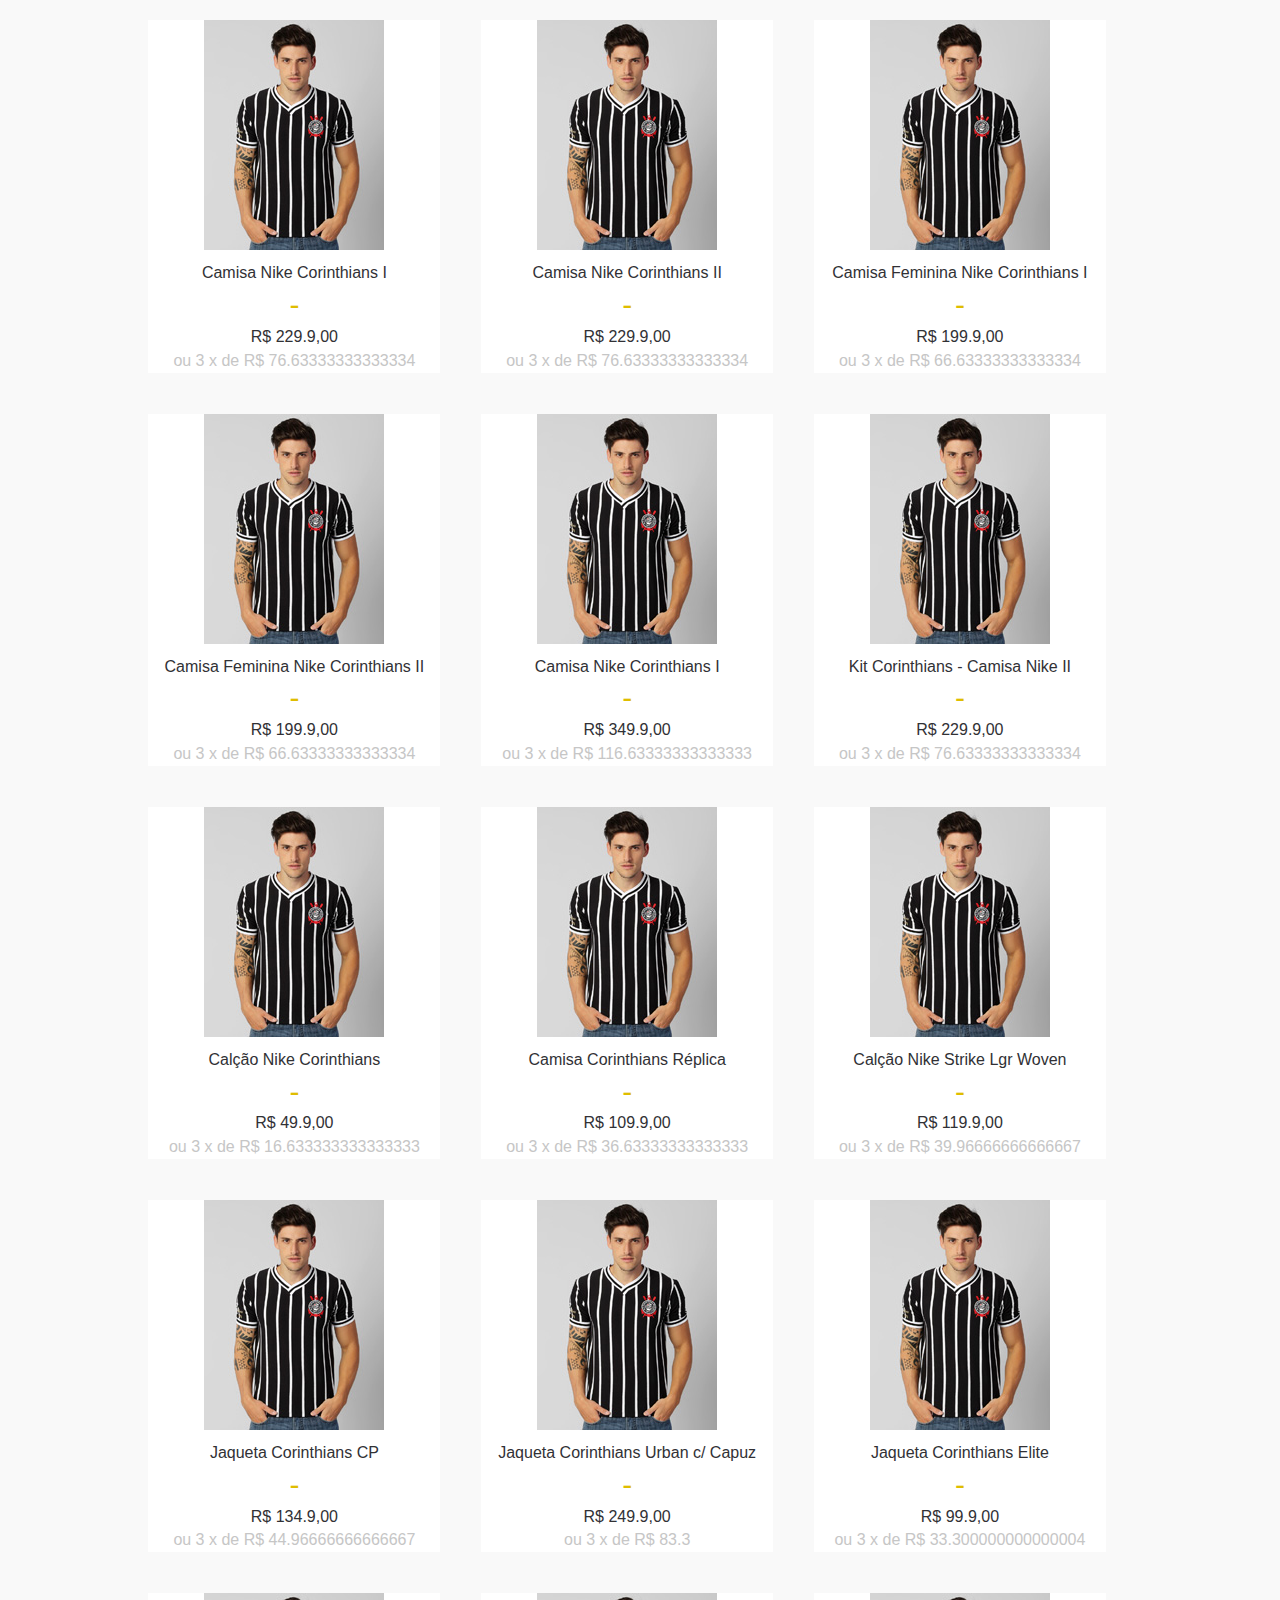
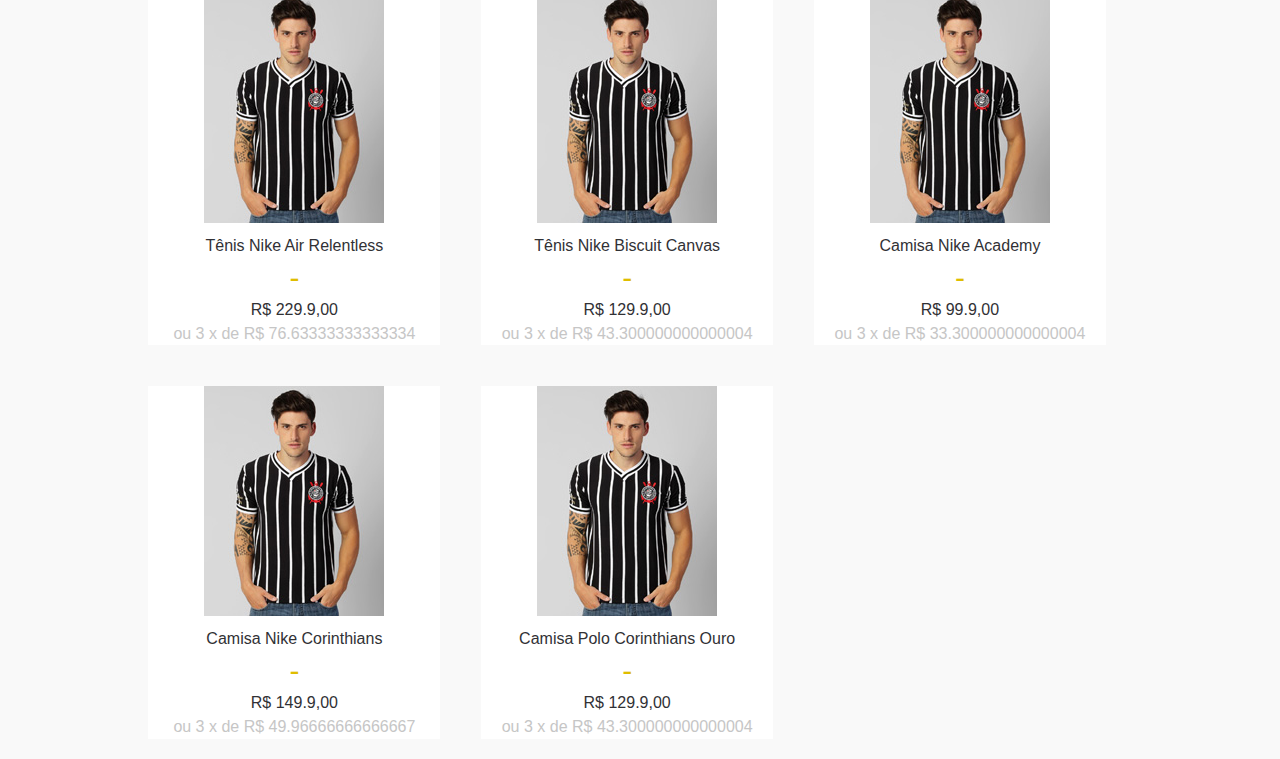
<file: index.html>
<!DOCTYPE html>
<html lang="pt-br" ng-app="ecommerce">
<head>
    <meta charset="UTF-8">
    <meta name="viewport" content="width=device-width, initial-scale=1.0">
    <meta http-equiv="X-UA-Compatible" content="ie=edge">
    <title>e-commerce</title>
    <link rel="stylesheet" href="libs/font-awesome-4.7.0/css/font-awesome.css">
    <link rel="stylesheet" href="styles.css">
    
</head>
<body>

<div ng-view></div>


<script src="libs/angular-1.6.4/angular.min.js"></script>
<script src="libs/bower-angular-route-master/angular-route.min.js"></script>

<script src="main.js"></script>
<script src="factories/carrinhoFactory.js"></script>
<script src="controllers/carrinhoCtrl.js"></script>

</body>
</html>
</file>
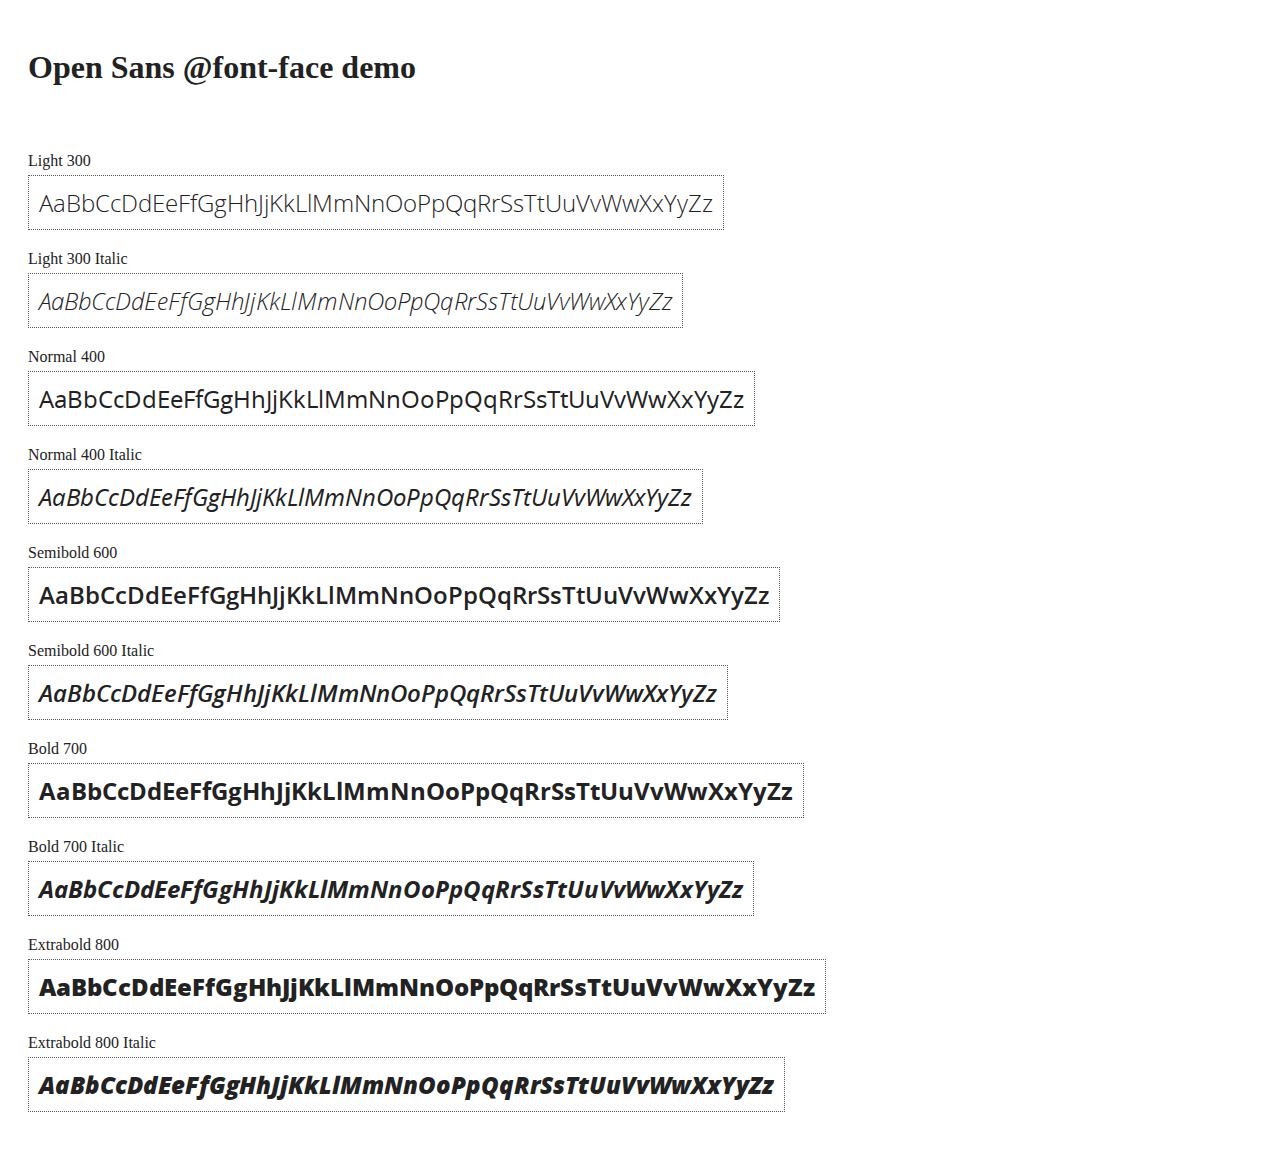
<file: libs/angular-1.6.4/docs/components/open-sans-fontface-1.4.0/index.html>
<!DOCTYPE html>
<html>
	<head>
		<title>Open Sans @font-face demo</title>
		<meta charset="UTF-8" />
		<link rel="stylesheet" href="open-sans.css" type="text/css" />
		<style>
		body {
			padding: 20px;
			color: #222;
			background: #fff;
		}

		span { display: block; }

		.font-demo {
			display: inline-block;
			margin: 5px 0 20px;
			padding: 10px;
			border: 1px dotted #555;
			font-family: 'Open Sans';
			font-size: 24px;
		}
		</style>
	</head>
	<body>
		<h1>Open Sans @font-face demo</h1>
		<div style="margin-bottom:20px">
			<iframe src="http://ghbtns.com/github-btn.html?user=FontFaceKit&amp;repo=open-sans&amp;type=watch&amp;count=true"
					style="width:110px;height:20px;border:0"></iframe>
			<iframe src="http://ghbtns.com/github-btn.html?user=FontFaceKit&amp;repo=open-sans&amp;type=fork&amp;count=true"
					style="width:95px;height:20px;border:0"></iframe>
		</div>

		<span>Light 300</span>
		<div class="font-demo" style="font-weight:300">
			AaBbCcDdEeFfGgHhJjKkLlMmNnOoPpQqRrSsTtUuVvWwXxYyZz
		</div>

		<span>Light 300 Italic</span>
		<div class="font-demo" style="font-weight:300;font-style:italic">
			AaBbCcDdEeFfGgHhJjKkLlMmNnOoPpQqRrSsTtUuVvWwXxYyZz
		</div>

		<span>Normal 400</span>
		<div class="font-demo">
			AaBbCcDdEeFfGgHhJjKkLlMmNnOoPpQqRrSsTtUuVvWwXxYyZz
		</div>

		<span>Normal 400 Italic</span>
		<div class="font-demo" style="font-style:italic">
			AaBbCcDdEeFfGgHhJjKkLlMmNnOoPpQqRrSsTtUuVvWwXxYyZz
		</div>

		<span>Semibold 600</span>
		<div class="font-demo" style="font-weight:600">
			AaBbCcDdEeFfGgHhJjKkLlMmNnOoPpQqRrSsTtUuVvWwXxYyZz
		</div>

		<span>Semibold 600 Italic</span>
		<div class="font-demo" style="font-weight:600;font-style:italic">
			AaBbCcDdEeFfGgHhJjKkLlMmNnOoPpQqRrSsTtUuVvWwXxYyZz
		</div>

		<span>Bold 700</span>
		<div class="font-demo" style="font-weight:700">
			AaBbCcDdEeFfGgHhJjKkLlMmNnOoPpQqRrSsTtUuVvWwXxYyZz
		</div>

		<span>Bold 700 Italic</span>
		<div class="font-demo" style="font-weight:700;font-style:italic">
			AaBbCcDdEeFfGgHhJjKkLlMmNnOoPpQqRrSsTtUuVvWwXxYyZz
		</div>

		<span>Extrabold 800</span>
		<div class="font-demo" style="font-weight:800">
			AaBbCcDdEeFfGgHhJjKkLlMmNnOoPpQqRrSsTtUuVvWwXxYyZz
		</div>

		<span>Extrabold 800 Italic</span>
		<div class="font-demo" style="font-weight:800;font-style:italic">
			AaBbCcDdEeFfGgHhJjKkLlMmNnOoPpQqRrSsTtUuVvWwXxYyZz
		</div>
	</body>
</html>
</file>
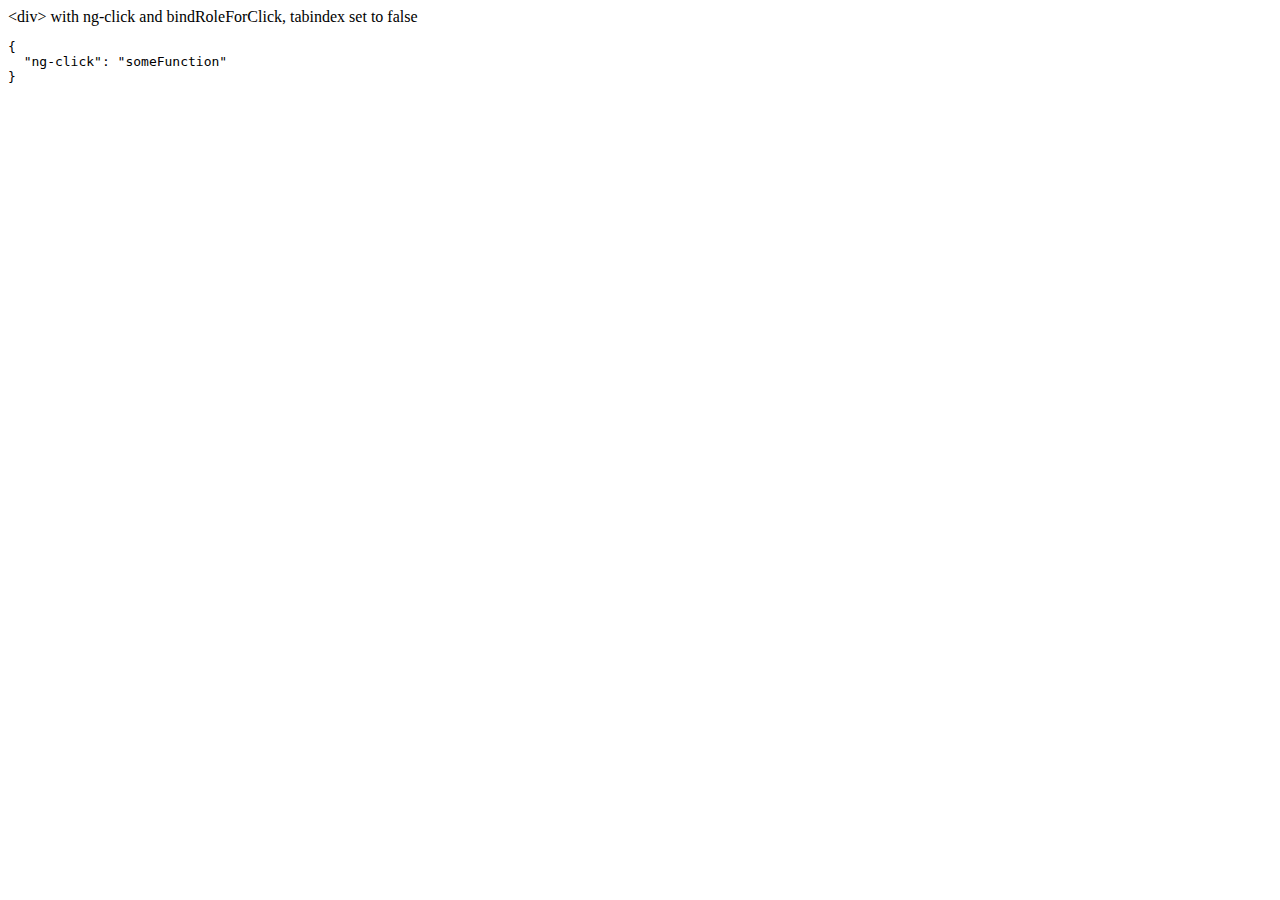
<file: libs/angular-1.6.4/docs/examples/example-accessibility-ng-click/index.html>
<!doctype html>
<html lang="en">
<head>
  <meta charset="UTF-8">
  <title>Example - example-accessibility-ng-click</title>
  

  <script src="../../../angular.min.js"></script>
  <script src="../../../angular-aria.js"></script>
  

  
</head>
<body ng-app="ngAria_ngClickExample">
   <div ng-click="someFunction" show-attrs>
   &lt;div&gt; with ng-click and bindRoleForClick, tabindex set to false
 </div>
<script>
 angular.module('ngAria_ngClickExample', ['ngAria'], function config($ariaProvider) {
   $ariaProvider.config({
     bindRoleForClick: false,
     tabindex: false
   });
 })
 .directive('showAttrs', function() {
   return function(scope, el, attrs) {
     var pre = document.createElement('pre');
     el.after(pre);
     scope.$watch(function() {
       var attrs = {};
       Array.prototype.slice.call(el[0].attributes, 0).forEach(function(item) {
         if (item.name !== 'show-attrs') {
           attrs[item.name] = item.value;
         }
       });
       return attrs;
     }, function(newAttrs, oldAttrs) {
       pre.textContent = JSON.stringify(newAttrs, null, 2);
     }, true);
   }
 });
</script>
</body>
</html>
</file>
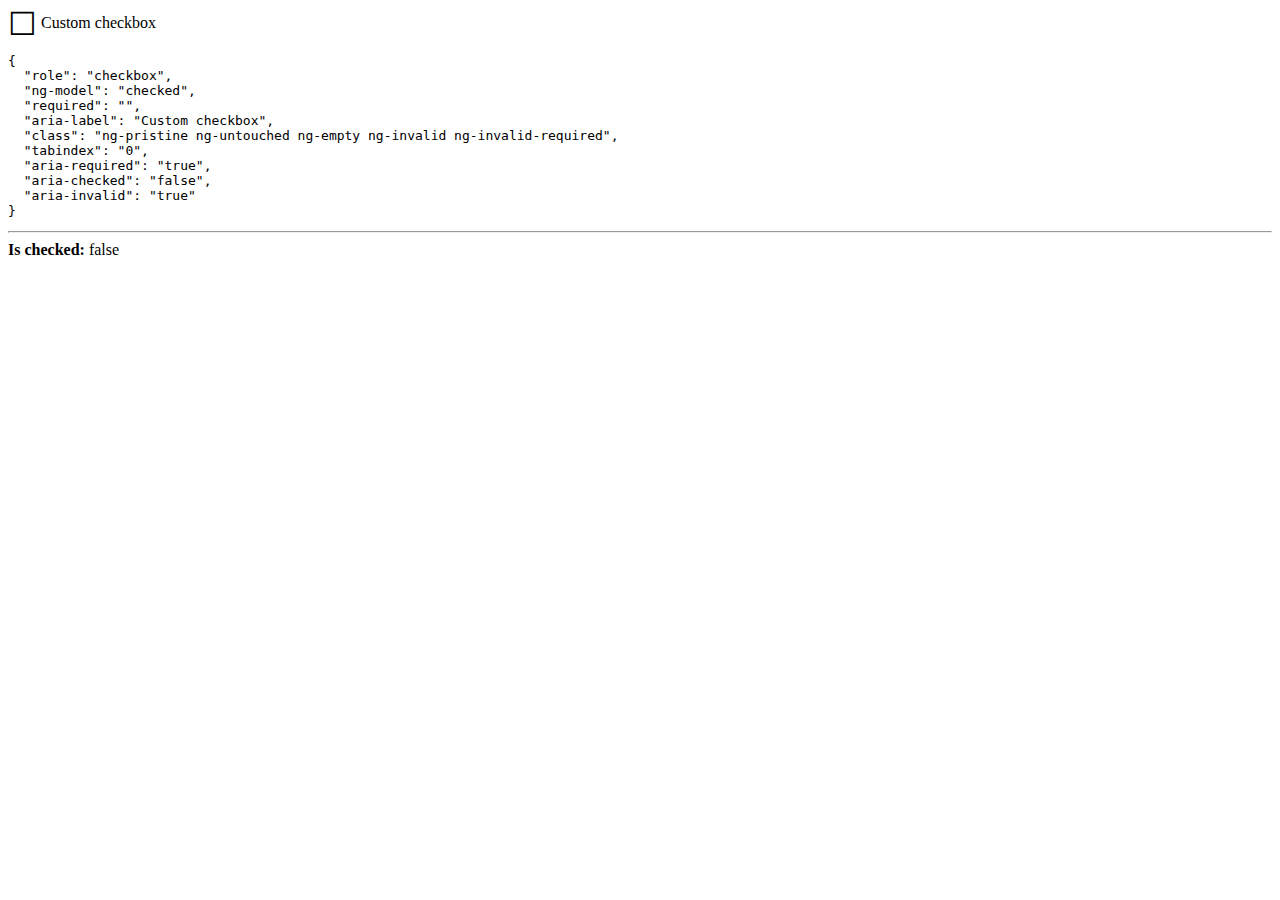
<file: libs/angular-1.6.4/docs/examples/example-accessibility-ng-model/index.html>
<!doctype html>
<html lang="en">
<head>
  <meta charset="UTF-8">
  <title>Example - example-accessibility-ng-model</title>
  <link href="style.css" rel="stylesheet" type="text/css">
  

  <script src="../../../angular.min.js"></script>
  <script src="../../../angular-aria.js"></script>
  <script src="script.js"></script>
  

  
</head>
<body ng-app="ngAria_ngModelExample">
  <form>
  <custom-checkbox role="checkbox" ng-model="checked" required
      aria-label="Custom checkbox" show-attrs>
    Custom checkbox
  </custom-checkbox>
</form>
<hr />
<b>Is checked:</b> {{ !!checked }}
</body>
</html>
</file>
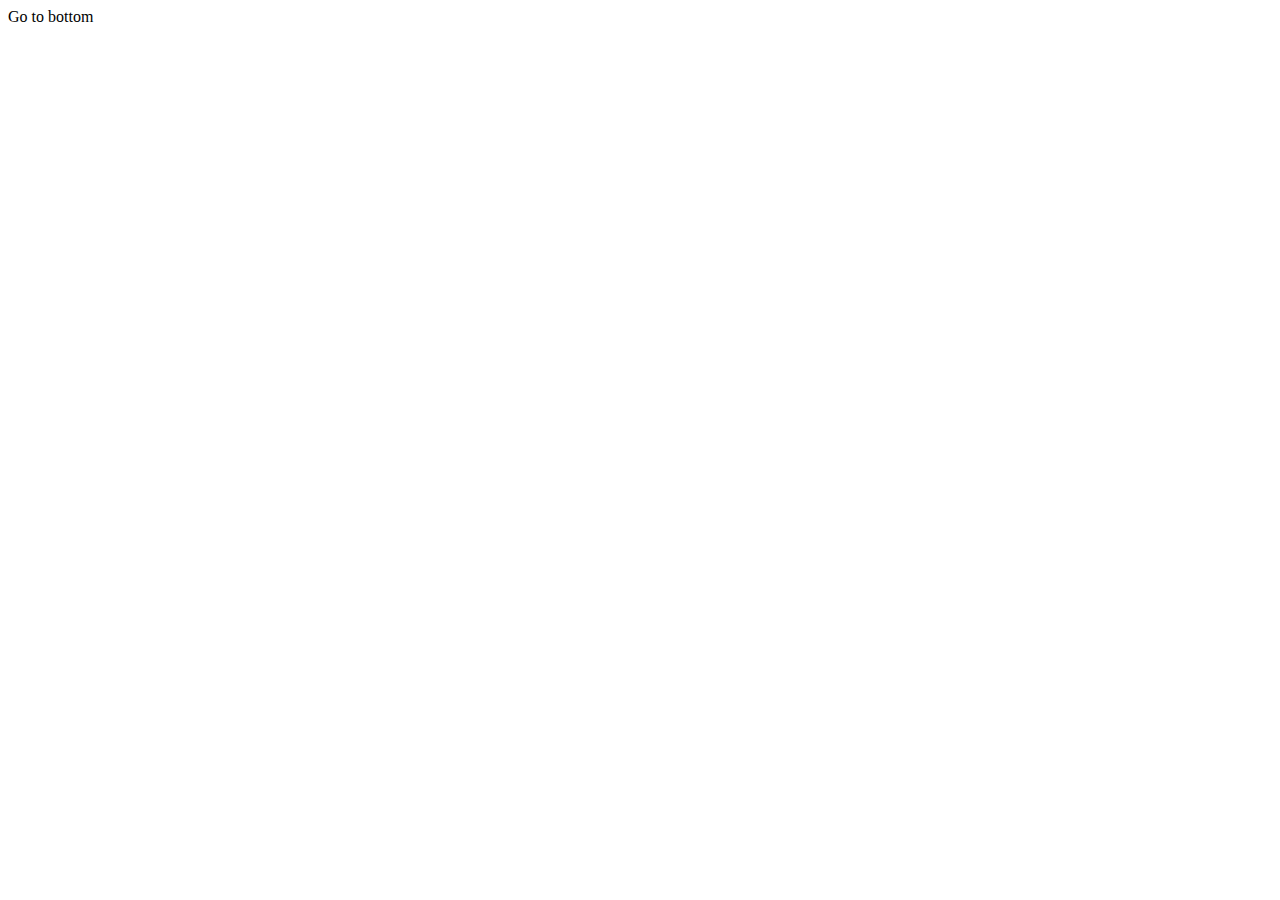
<file: libs/angular-1.6.4/docs/examples/example-anchor-scroll/index.html>
<!doctype html>
<html lang="en">
<head>
  <meta charset="UTF-8">
  <title>Example - example-anchor-scroll</title>
  <link href="style.css" rel="stylesheet" type="text/css">
  

  <script src="../../../angular.min.js"></script>
  <script src="script.js"></script>
  

  
</head>
<body ng-app="anchorScrollExample">
  <div id="scrollArea" ng-controller="ScrollController">
  <a ng-click="gotoBottom()">Go to bottom</a>
  <a id="bottom"></a> You're at the bottom!
</div>
</body>
</html>
</file>
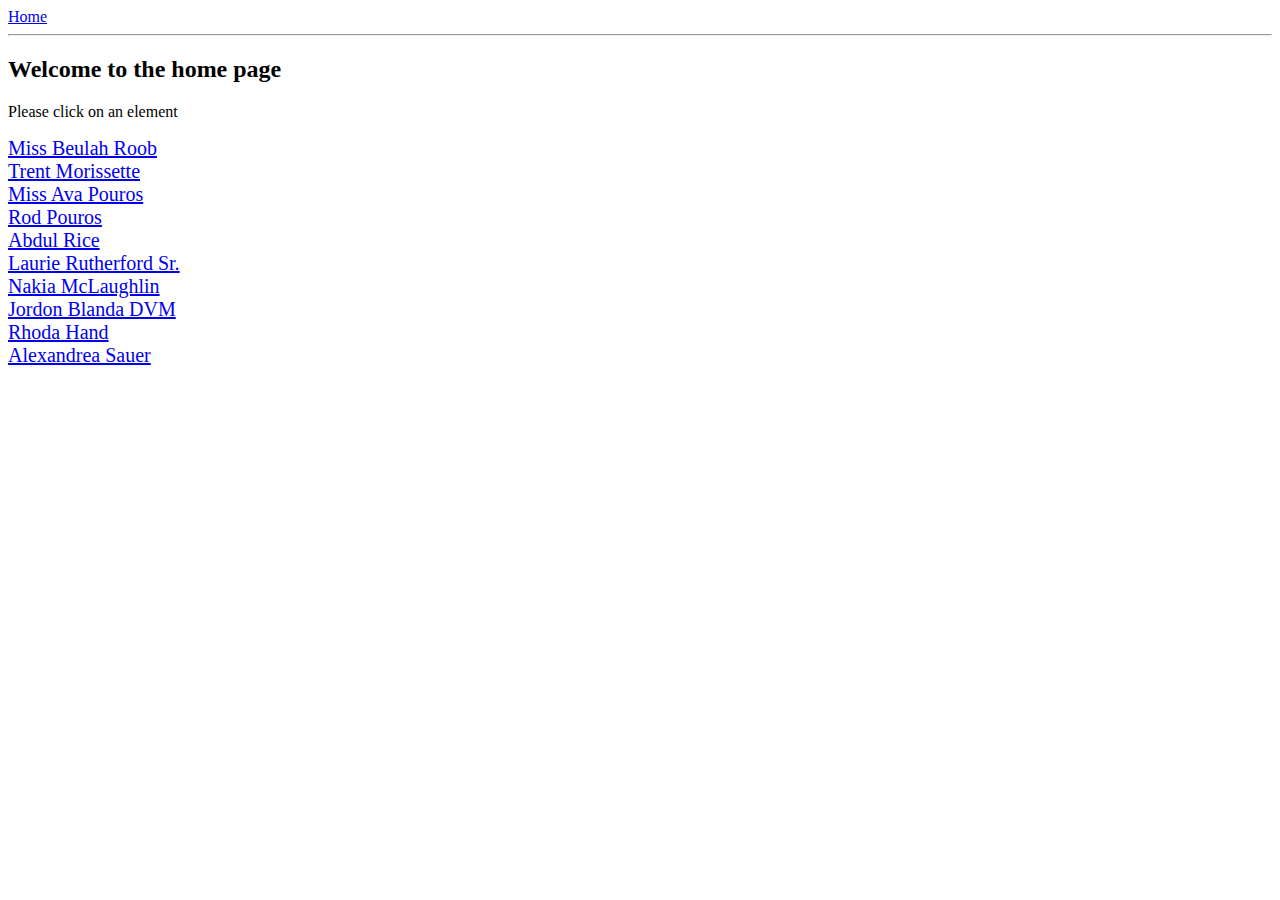
<file: libs/angular-1.6.4/docs/examples/example-anchoringExample/index.html>
<!doctype html>
<html lang="en">
<head>
  <meta charset="UTF-8">
  <title>Example - example-anchoringExample</title>
  <link href="animations.css" rel="stylesheet" type="text/css">
  

  <script src="../../../angular.min.js"></script>
  <script src="../../../angular-animate.js"></script>
  <script src="../../../angular-route.js"></script>
  <script src="script.js"></script>
  

  
</head>
<body ng-app="anchoringExample">
  <a href="#!/">Home</a>
<hr />
<div class="view-container">
  <div ng-view class="view"></div>
</div>
</body>
</html>
</file>
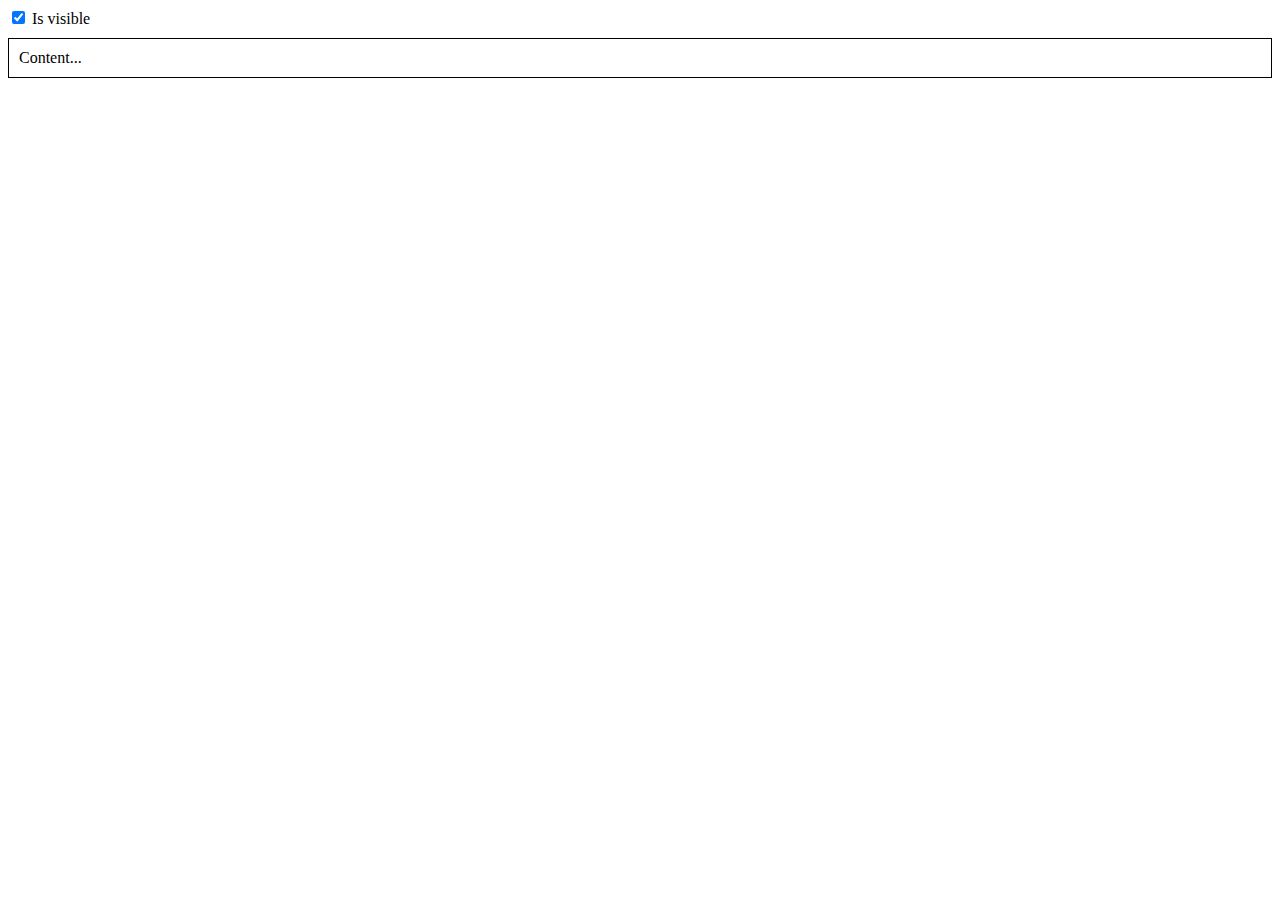
<file: libs/angular-1.6.4/docs/examples/example-animate-ng-show/index.html>
<!doctype html>
<html lang="en">
<head>
  <meta charset="UTF-8">
  <title>Example - example-animate-ng-show</title>
  <link href="animations.css" rel="stylesheet" type="text/css">
  

  <script src="../../../angular.min.js"></script>
  <script src="../../../angular-animate.js"></script>
  

  
</head>
<body ng-app="ngAnimate">
  <div ng-init="checked = true">
  <label>
    <input type="checkbox" ng-model="checked" />
    Is visible
  </label>
  <div class="content-area sample-show-hide" ng-show="checked">
    Content...
  </div>
</div>
</body>
</html>
</file>
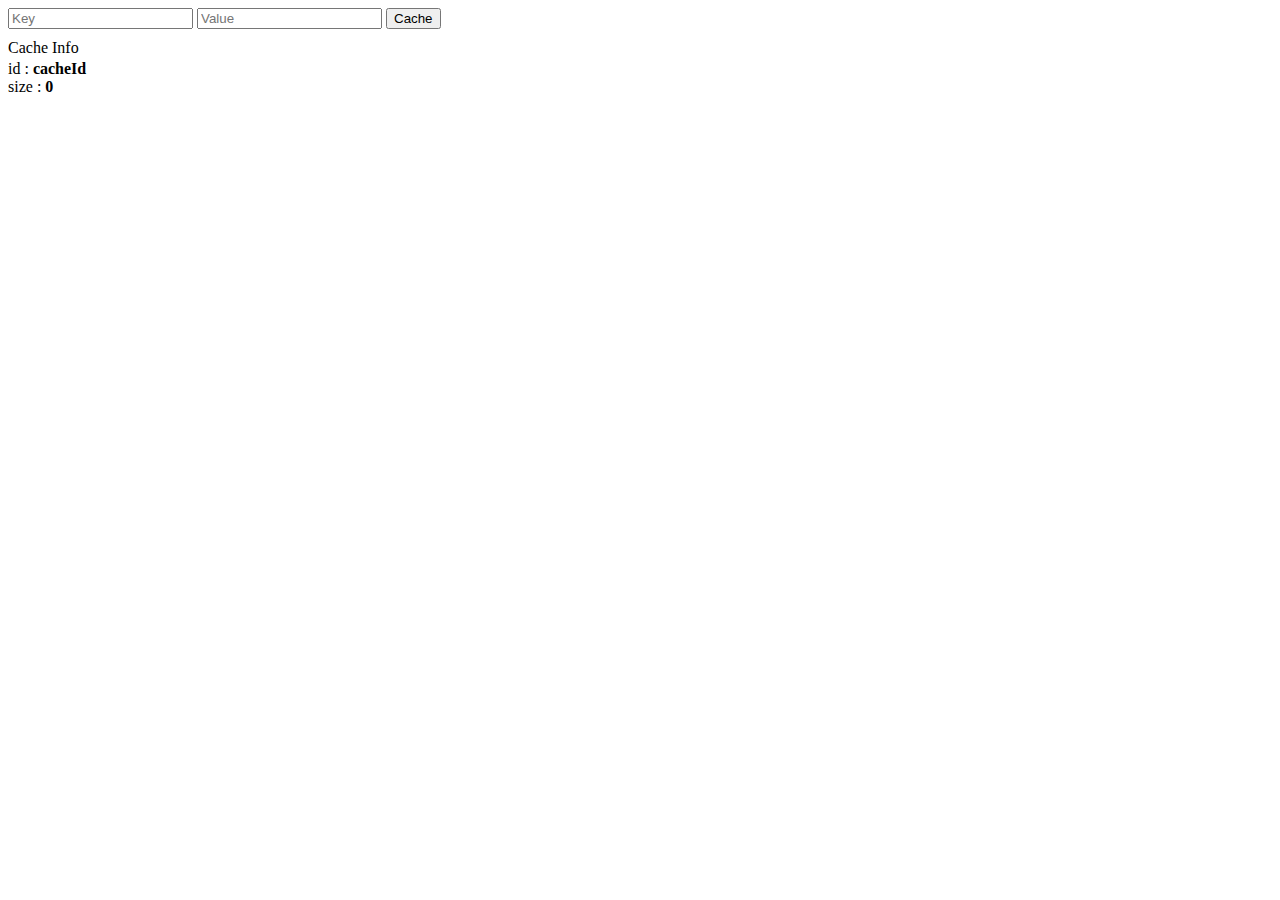
<file: libs/angular-1.6.4/docs/examples/example-cache-factory/index.html>
<!doctype html>
<html lang="en">
<head>
  <meta charset="UTF-8">
  <title>Example - example-cache-factory</title>
  <link href="style.css" rel="stylesheet" type="text/css">
  

  <script src="../../../angular.min.js"></script>
  <script src="script.js"></script>
  

  
</head>
<body ng-app="cacheExampleApp">
  <div ng-controller="CacheController">
  <input ng-model="newCacheKey" placeholder="Key">
  <input ng-model="newCacheValue" placeholder="Value">
  <button ng-click="put(newCacheKey, newCacheValue)">Cache</button>

  <p ng-if="keys.length">Cached Values</p>
  <div ng-repeat="key in keys">
    <span ng-bind="key"></span>
    <span>: </span>
    <b ng-bind="cache.get(key)"></b>
  </div>

  <p>Cache Info</p>
  <div ng-repeat="(key, value) in cache.info()">
    <span ng-bind="key"></span>
    <span>: </span>
    <b ng-bind="value"></b>
  </div>
</div>
</body>
</html>
</file>
<file: styles.css>
*{box-sizing: border-box}

    .clear{display: block; width: 100%; clear: both}
    .space-top{margin-top:75px;}

    body{padding:0; margin:0; background:#f9f9f9; font-family:'Arial', sans-serif}

    .box-table{display: block;  width:80%; margin: 0 auto;}
    .box-table-center{display: block; width:1170px; margin: 0 auto;}

    .box-table-line{display: block; float:left; width:100%; border-bottom:3px #ebebeb solid; padding:15px;}

    .box-table-item{display: block; float:left; width:33.333%;}

    .box-table .box-table-button{display: inline-block; padding: 15px; border-radius: 4px; background: #ff6600; color:#fff; text-align:center; border:0; float:right; cursor:pointer}
    

    .box-title{display:block; float:left; width:100%; padding:15px; border-bottom:3px #666 solid; margin-bottom:15px; color:#666; text-transform: uppercase; font-size:2em; }
    .box-title.smooth{font-size:1.5em; color:#ff6600}

    .selected{ background: rgba(249, 144, 79, 0.43)}
    .box-prod{
        display: block;
        float:left;
        width:calc(30% - 1.5%);
        margin:2%;
        background:#fff
    }
    .container-prod{display: block; width:80%; margin: 0 auto}
    .box-prod .box-prod-img{padding: 0;font-size:3em; text-align: center}
    .box-prod-title,
    .box-prod-desc,
    .box-prod-price{display:block; float:left; width:100%; padding:1%; text-align: center; color: #313135}
.box-prod-desc-ye{ color: #dfbd00; font-size: 30px;}
.price-cinza{color: #c6c6c6;}

    .btn{display:block; float:left; width:100%; text-align:center; padding:20px;}
    .btn.btn-buy{background:#f00; color:#fff; text-align: center; cursor:pointer}
    .btn.btn-back{background:#999; color:#fff; text-align: center; cursor:pointer; width:auto; text-decoration:none; padding:15px; border-radius:4px}
</file>
<file: libs/angular-1.6.4/docs/components/open-sans-fontface-1.4.0/open-sans.css>
/* BEGIN Light */
@font-face {
  font-family: 'Open Sans';
  src: url("./fonts/Light/OpenSans-Light.eot?v=1.1.0");
  src: url("./fonts/Light/OpenSans-Light.eot?#iefix&v=1.1.0") format("embedded-opentype"), url("./fonts/Light/OpenSans-Light.woff?v=1.1.0") format("woff"), url("./fonts/Light/OpenSans-Light.ttf?v=1.1.0") format("truetype"), url("./fonts/Light/OpenSans-Light.svg?v=1.1.0#OpenSansBold") format("svg");
  font-weight: 300;
  font-style: normal;
}
/* END Light */
/* BEGIN Light Italic */
@font-face {
  font-family: 'Open Sans';
  src: url("./fonts/LightItalic/OpenSans-LightItalic.eot?v=1.1.0");
  src: url("./fonts/LightItalic/OpenSans-LightItalic.eot?#iefix&v=1.1.0") format("embedded-opentype"), url("./fonts/LightItalic/OpenSans-LightItalic.woff?v=1.1.0") format("woff"), url("./fonts/LightItalic/OpenSans-LightItalic.ttf?v=1.1.0") format("truetype"), url("./fonts/LightItalic/OpenSans-LightItalic.svg?v=1.1.0#OpenSansBold") format("svg");
  font-weight: 300;
  font-style: italic;
}
/* END Light Italic */
/* BEGIN Regular */
@font-face {
  font-family: 'Open Sans';
  src: url("./fonts/Regular/OpenSans-Regular.eot?v=1.1.0");
  src: url("./fonts/Regular/OpenSans-Regular.eot?#iefix&v=1.1.0") format("embedded-opentype"), url("./fonts/Regular/OpenSans-Regular.woff?v=1.1.0") format("woff"), url("./fonts/Regular/OpenSans-Regular.ttf?v=1.1.0") format("truetype"), url("./fonts/Regular/OpenSans-Regular.svg?v=1.1.0#OpenSansBold") format("svg");
  font-weight: normal;
  font-style: normal;
}
/* END Regular */
/* BEGIN Italic */
@font-face {
  font-family: 'Open Sans';
  src: url("./fonts/Italic/OpenSans-Italic.eot?v=1.1.0");
  src: url("./fonts/Italic/OpenSans-Italic.eot?#iefix&v=1.1.0") format("embedded-opentype"), url("./fonts/Italic/OpenSans-Italic.woff?v=1.1.0") format("woff"), url("./fonts/Italic/OpenSans-Italic.ttf?v=1.1.0") format("truetype"), url("./fonts/Italic/OpenSans-Italic.svg?v=1.1.0#OpenSansBold") format("svg");
  font-weight: normal;
  font-style: italic;
}
/* END Italic */
/* BEGIN Semibold */
@font-face {
  font-family: 'Open Sans';
  src: url("./fonts/Semibold/OpenSans-Semibold.eot?v=1.1.0");
  src: url("./fonts/Semibold/OpenSans-Semibold.eot?#iefix&v=1.1.0") format("embedded-opentype"), url("./fonts/Semibold/OpenSans-Semibold.woff?v=1.1.0") format("woff"), url("./fonts/Semibold/OpenSans-Semibold.ttf?v=1.1.0") format("truetype"), url("./fonts/Semibold/OpenSans-Semibold.svg?v=1.1.0#OpenSansBold") format("svg");
  font-weight: 600;
  font-style: normal;
}
/* END Semibold */
/* BEGIN Semibold Italic */
@font-face {
  font-family: 'Open Sans';
  src: url("./fonts/SemiboldItalic/OpenSans-SemiboldItalic.eot?v=1.1.0");
  src: url("./fonts/SemiboldItalic/OpenSans-SemiboldItalic.eot?#iefix&v=1.1.0") format("embedded-opentype"), url("./fonts/SemiboldItalic/OpenSans-SemiboldItalic.woff?v=1.1.0") format("woff"), url("./fonts/SemiboldItalic/OpenSans-SemiboldItalic.ttf?v=1.1.0") format("truetype"), url("./fonts/SemiboldItalic/OpenSans-SemiboldItalic.svg?v=1.1.0#OpenSansBold") format("svg");
  font-weight: 600;
  font-style: italic;
}
/* END Semibold Italic */
/* BEGIN Bold */
@font-face {
  font-family: 'Open Sans';
  src: url("./fonts/Bold/OpenSans-Bold.eot?v=1.1.0");
  src: url("./fonts/Bold/OpenSans-Bold.eot?#iefix&v=1.1.0") format("embedded-opentype"), url("./fonts/Bold/OpenSans-Bold.woff?v=1.1.0") format("woff"), url("./fonts/Bold/OpenSans-Bold.ttf?v=1.1.0") format("truetype"), url("./fonts/Bold/OpenSans-Bold.svg?v=1.1.0#OpenSansBold") format("svg");
  font-weight: bold;
  font-style: normal;
}
/* END Bold */
/* BEGIN Bold Italic */
@font-face {
  font-family: 'Open Sans';
  src: url("./fonts/BoldItalic/OpenSans-BoldItalic.eot?v=1.1.0");
  src: url("./fonts/BoldItalic/OpenSans-BoldItalic.eot?#iefix&v=1.1.0") format("embedded-opentype"), url("./fonts/BoldItalic/OpenSans-BoldItalic.woff?v=1.1.0") format("woff"), url("./fonts/BoldItalic/OpenSans-BoldItalic.ttf?v=1.1.0") format("truetype"), url("./fonts/BoldItalic/OpenSans-BoldItalic.svg?v=1.1.0#OpenSansBold") format("svg");
  font-weight: bold;
  font-style: italic;
}
/* END Bold Italic */
/* BEGIN Extrabold */
@font-face {
  font-family: 'Open Sans';
  src: url("./fonts/ExtraBold/OpenSans-ExtraBold.eot?v=1.1.0");
  src: url("./fonts/ExtraBold/OpenSans-ExtraBold.eot?#iefix&v=1.1.0") format("embedded-opentype"), url("./fonts/ExtraBold/OpenSans-ExtraBold.woff?v=1.1.0") format("woff"), url("./fonts/ExtraBold/OpenSans-ExtraBold.ttf?v=1.1.0") format("truetype"), url("./fonts/ExtraBold/OpenSans-ExtraBold.svg?v=1.1.0#OpenSansBold") format("svg");
  font-weight: 800;
  font-style: normal;
}
/* END Extrabold */
/* BEGIN Extrabold Italic */
@font-face {
  font-family: 'Open Sans';
  src: url("./fonts/ExtraBoldItalic/OpenSans-ExtraBoldItalic.eot?v=1.1.0");
  src: url("./fonts/ExtraBoldItalic/OpenSans-ExtraBoldItalic.eot?#iefix&v=1.1.0") format("embedded-opentype"), url("./fonts/ExtraBoldItalic/OpenSans-ExtraBoldItalic.woff?v=1.1.0") format("woff"), url("./fonts/ExtraBoldItalic/OpenSans-ExtraBoldItalic.ttf?v=1.1.0") format("truetype"), url("./fonts/ExtraBoldItalic/OpenSans-ExtraBoldItalic.svg?v=1.1.0#OpenSansBold") format("svg");
  font-weight: 800;
  font-style: italic;
}
/* END Extrabold Italic */
</file>
<file: libs/angular-1.6.4/docs/examples/example-accessibility-ng-model/style.css>
custom-checkbox {
  cursor: pointer;
  display: inline-block;
}

custom-checkbox .icon:before {
  content: '\2610';
  display: inline-block;
  font-size: 2em;
  line-height: 1;
  speak: none;
  vertical-align: middle;
}

custom-checkbox.checked .icon:before {
  content: '\2611';
}
</file>
<file: libs/angular-1.6.4/docs/examples/example-anchor-scroll/style.css>
#scrollArea {
  height: 280px;
  overflow: auto;
}

#bottom {
  display: block;
  margin-top: 2000px;
}
</file>
<file: libs/angular-1.6.4/docs/examples/example-animate-ng-show/animations.css>
.content-area {
  border: 1px solid black;
  margin-top: 10px;
  padding: 10px;
}

.sample-show-hide {
  transition: all linear 0.5s;
}
.sample-show-hide.ng-hide {
  opacity: 0;
}
</file>
<file: libs/angular-1.6.4/docs/examples/example-cache-factory/style.css>
p {
  margin: 10px 0 3px;
}
</file>
<file: libs/angular-1.6.4/docs/examples/example-anchoringExample/animations.css>
.record {
  display:block;
  font-size:20px;
}
.profile {
  background:black;
  color:white;
  font-size:100px;
}
.view-container {
  position:relative;
}
.view-container > .view.ng-animate {
  position:absolute;
  top:0;
  left:0;
  width:100%;
  min-height:500px;
}
.view.ng-enter, .view.ng-leave,
.record.ng-anchor {
  transition:0.5s linear all;
}
.view.ng-enter {
  transform:translateX(100%);
}
.view.ng-enter.ng-enter-active, .view.ng-leave {
  transform:translateX(0%);
}
.view.ng-leave.ng-leave-active {
  transform:translateX(-100%);
}
.record.ng-anchor-out {
  background:red;
}
</file>
